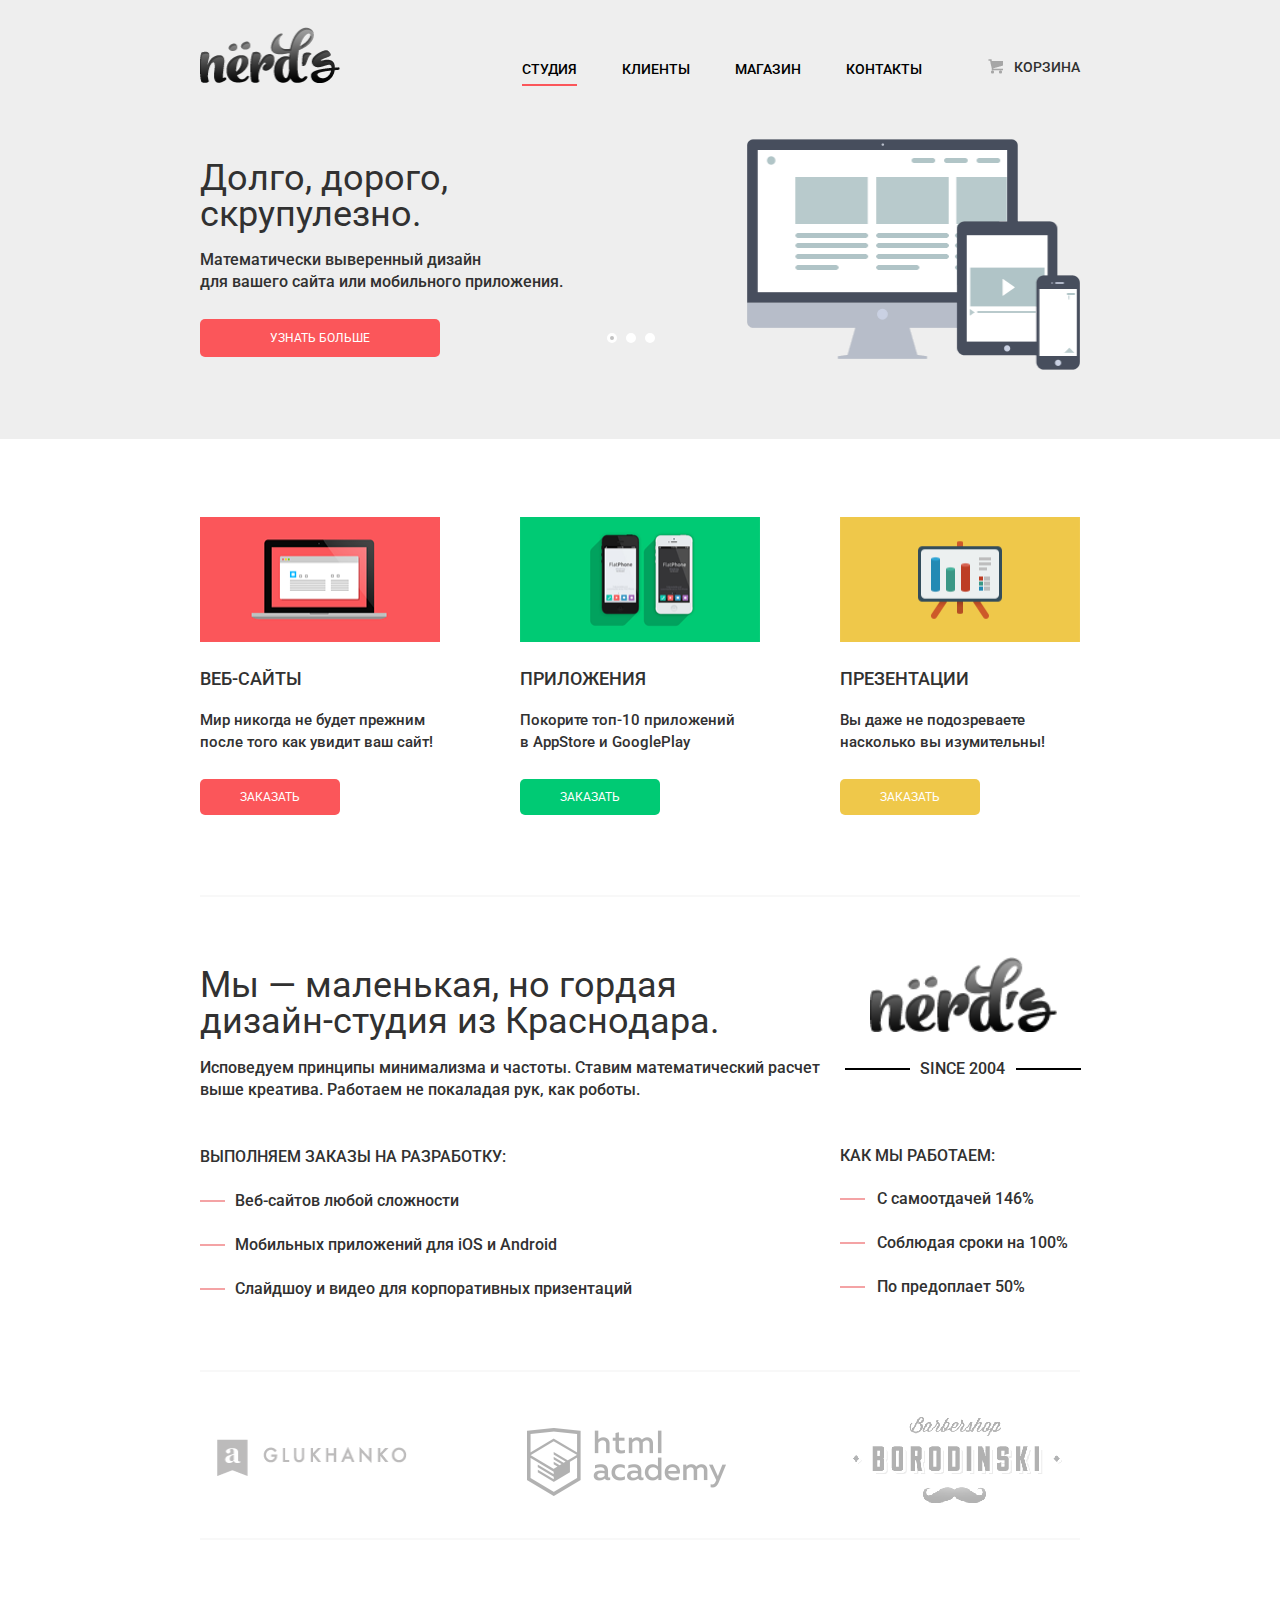
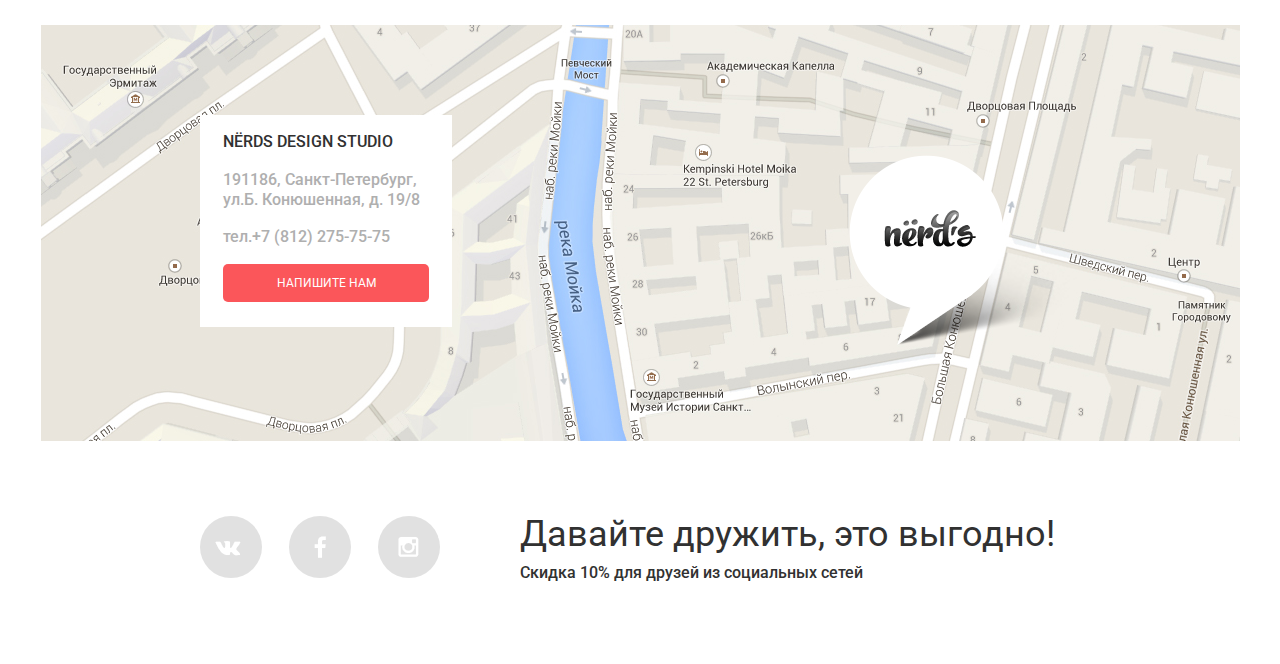
<file: index.html>
<!DOCTYPE html>
<html lang="ru">
  <head>
    <meta charset="utf-8">
    <link href='https://fonts.googleapis.com/css?family=Roboto:500&subset=latin,cyrillic' rel='stylesheet' type='text/css'>
    <link rel="stylesheet" href="css/normilize.css">
    <link rel="stylesheet" href="css/style.css">    
    <title>Дизайн студия Nerd's</title>
  </head>
  <body>
    <header class="main-header">
      <div class="container clearfix">
        <div class="header-logo"><img src="img/logo.png" width="140" height="56" alt="logo"></div>      
        <nav class="main-navigation">
          <ul>
            <li><a class="active-page" href="#">Студия</a></li>
            <li><a href="#">Клиенты</a></li>
            <li><a href="catalog.html">Магазин</a></li>
            <li><a href="#">Контакты</a></li>  
          </ul>
        </nav>
        <div class="user-block">
          <a class="busket" href="#">Корзина</a>
        </div>
      </div>
    </header>    
    <div class="slider">
      <input type="radio" id="btn-1" name="toggle" checked>
      <input type="radio" id="btn-2" name="toggle">
      <input type="radio" id="btn-3" name="toggle">
      <div class="slider-window">
        <div class="slide clearfix">
          <div class="slider-features">
            <h2>Долго, дорого,<br> скрупулезно.</h2>
            <p>Математически выверенный дизайн<br> для вашего сайта или мобильного приложения.</p>
            <a  class="features-button" href="#">Узнать больше</a>
          </div>
          <div class="slider-image first-slide">
              <img src="img/slider-images/slider-img.png" width="333" height="231" alt="slider-img">
          </div>
        </div>
        <div class="slide clearfix">
          <div class="slider-features">
            <h2>Только наркотики,<br>только хардкор!</h2>
            <p>Все дизайнерские решения в нашей компанию принимаются<br>только под воздействием качественных галлюциногенов</p>
            <a  class="features-button" href="#">Узнать больше</a>
          </div>
          <div class="slider-image second-slide">
            <img src="img/slider-images/slider-image3.png" width="339" height="319" alt="slider-img">
          </div>        
        </div>
        <div class="slide clearfix">
          <div class="slider-features">
            <h2>Любите ли вы математику,<br> как любим ее мы?</h2>
            <p>Нашим дизайнерам мы удаляем нейроны, ответственные<br> за креатив, чтобы дать им возможность всё просчитать</p>
            <a  class="features-button" href="#">Узнать больше</a>
          </div>
          <div class="slider-image third-slide">
            <img src="img/slider-images/slider-image2.png" width="230" height="249" alt="slider-img">
          </div>  
        </div>        
      </div>
      <div class="slider-radio">
        <label for="btn-1"></label>
        <label for="btn-2"></label>
        <label for="btn-3"></label>        
      </div>      
    </div>
    <div class="container">
      <div class="services clearfix">
        <div class="services-form">
          <div class="services-img"><img src="img/services/web-cites.png" width="240" height="125" alt="service-img"></div>
          <div class="services-name">Веб-сайты</div>
          <p>Мир никогда не будет прежним после того как увидит ваш сайт!</p>
          <a class="order-btn red" href="#">Заказать</a>
        </div>
        <div class="services-form">
          <div class="services-img"><img src="img/services/apps.png" width="240" height="125" alt="service-img"></div>
          <div class="services-name">Приложения</div>
          <p>Покорите топ-10 приложений<br>в AppStore и GooglePlay</p>
          <a class="order-btn green" href="#">Заказать</a>
        </div>
        <div class="services-form">
          <div class="services-img"><img src="img/services/presentation.png" width="240" height="125" alt="service-img"></div>
          <div class="services-name">Презентации</div>
          <p>Вы даже не подозреваете насколько вы изумительны!</p>
          <a class="order-btn yellow" href="#">Заказать</a>
        </div>        
      </div>
      <div class="line-through"></div>
      <div class="about-us clearfix">
        <div class="left-column"> 
          <h2>Мы &mdash; маленькая, но гордая<br> дизайн-студия из Краснодара.</h2>
          <p>Исповедуем принципы минимализма и частоты. Ставим математический расчет выше креатива. Работаем не покаладая рук, как роботы.</p>
          <div class="orders-type">Выполняем заказы на разработку:</div>
          <ul class="orders">
            <li>Веб-сайтов любой сложности</li>
            <li>Мобильных приложений для iOS и Android</li>
            <li>Слайдшоу и видео для корпоративных призентаций</li>
          </ul>
        </div>
        <div class="right-column">
          <div class="about-us-logo"><img src="img/logo.png" width="187" height="75" alt="logo"></div>
          <div class="since">Since 2004</div>
          <p class="work-style">Как мы работаем:</p>
          <ul>
            <li>С самоотдачей 146%</li>
            <li>Соблюдая сроки на 100%</li>
            <li>По предоплает 50%</li>
          </ul>
        </div>
      </div>
      <div class="line-through second"></div>
      <div class="our-projects clearfix">
        <div class="projects"><a href="#"><img src="img/our-projects/glukhanko.png" width="190" height="37" alt="glukhanko-logo"></a></div>
        <div class="projects"><a href="#"><img src="img/our-projects/htmlacademy.png" width="199" height="68" alt="htmlacademy-logo"></a></div>  
        <div class="projects"><a href="#"><img src="img/our-projects/borodinski.png" width="209" height="90" alt="borodinski-logo"></a></div>  
      </div>
      <div class="line-through third"></div>
    </div>
    <div class="map">
      <iframe src="https://www.google.com/maps/embed?pb=!1m18!1m12!1m3!1d1998.5991043651586!2d30.320894616097!3d59.938794181876254!2m3!1f0!2f0!3f0!3m2!1i1024!2i768!4f13.1!3m3!1m2!1s0x4696310fca5ba729%3A0xea9c53d4493c879f!2z0JHQvtC70YzRiNCw0Y8g0JrQvtC90Y7RiNC10L3QvdCw0Y8g0YPQuy4sIDE5LCDQodCw0L3QutGCLdCf0LXRgtC10YDQsdGD0YDQsywg0KDQvtGB0YHQuNGPLCAxOTExODY!5e0!3m2!1sru!2s!4v1463414956972" width="100%" height="416" frameborder="0" style="border:0" allowfullscreen=""></iframe>
      <div class="map-container clearfix">   
        <div class="contacts">
          <p class="contacts-nerds">Nёrds design studio</p>
          <p class="address">191186, Санкт-Петербург,<br> ул.Б. Конюшенная, д. 19/8</p>
          <p class="phone">тел.+7 (812) 275-75-75</p>
          <a class="write-to-us" href="#open-contacts-form">Напишите нам</a>
        </div>
        <div class="mark-block">
          <div class="map-mark"><img src="img/map-mark.png" width="231" height="190" alt="map-mark"></div>    
        </div>       
      </div>
        <!-- Форма для отправки письма 
                    Начало-->
      <div class="modal-window">
        <div class="contacts-form clearfix">
          <div class="modal-window-close"></div>
          <form  class="clearfix" action="someaction.php" method="post">
            <fieldset class="name">
              <legend>Ваше имя:</legend>
              <input type="text" name="login" placeholder="Представьтесь, пожалуйста">
            </fieldset>
            <fieldset class="e-mail">
              <legend>Ваш e-mail:</legend>
              <input type="text" name="e-mail" placeholder="Для отправки ответа">
            </fieldset>
            <fieldset class="letter">
              <legend>Текст письма:</legend>
              <textarea placeholder="В свободной форме"></textarea>
            </fieldset>
            <button type="submit" name="send-letter">Отправить</button>
          </form>
        </div>
      </div>
        <!-- Форма для отправки письма
                    Конец -->
    </div>
    <footer class="main-footer">
      <div class="container clearfix">
        <div class="footer-socials">
          <a class="social-btn social-btn-vk" href="#"></a>
          <a class="social-btn social-btn-fb" href="#"></a>
          <a class="social-btn social-btn-inst" href="#"></a>
        </div>
        <div class="slogan">
          <p class="slogan-freinds">Давайте дружить, это выгодно!</p>
          <p class="slogan-discount">Скидка 10% для друзей из социальных сетей</p>
        </div>
      </div>
    </footer>
    <script>
      var open = document.querySelector(".write-to-us");
      var modal = document.querySelector(".modal-window");
      var close = modal.querySelector(".modal-window-close");
      var login = modal.querySelector("[name=login]");
        
        open.addEventListener("click", function(event) {
            event.preventDefault();
            modal.classList.add("modal-window-show");
            login.focus();
        });
        
        close.addEventListener("click", function(event) {
            event.preventDefault();
            modal.classList.remove("modal-window-show");});
            
    </script>
  </body>
</html>
</file>
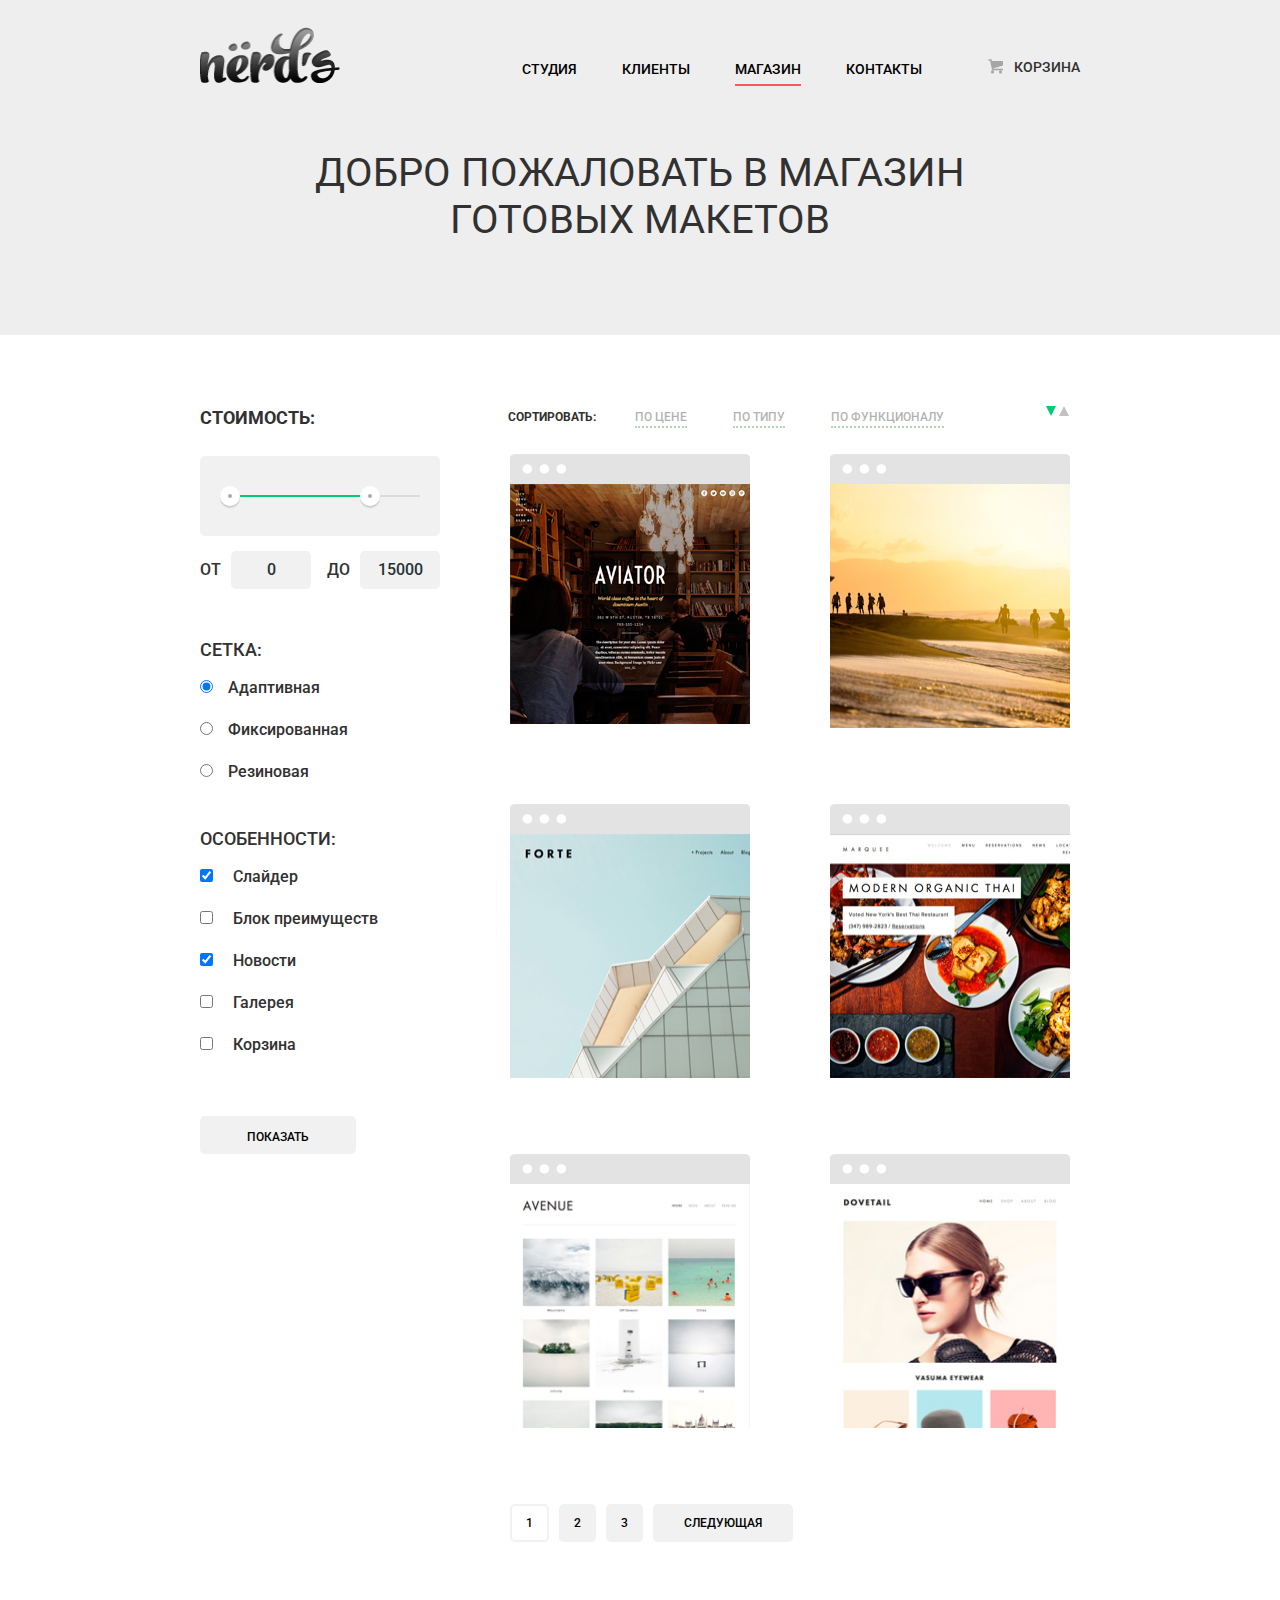
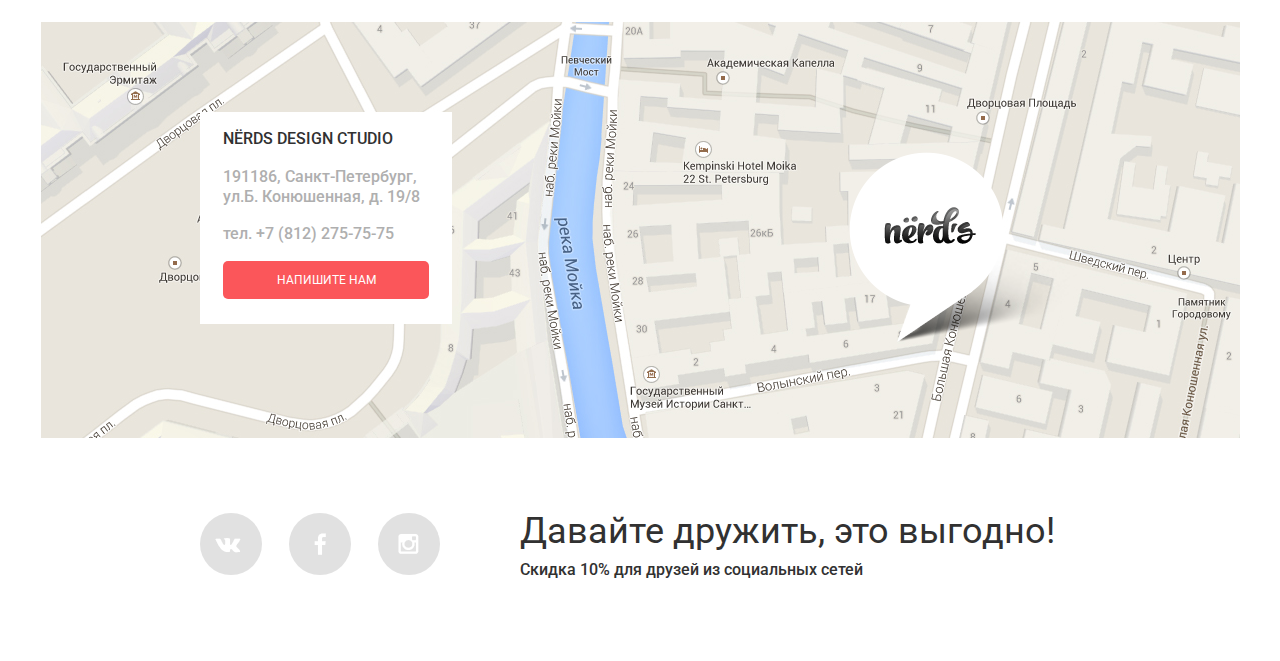
<file: catalog.html>
<!DOCTYPE html>
<html lang="ru">
  <head>
    <meta charset="utf-8">
    <link rel="stylesheet" href="css/style.css">
    <link rel="stylesheet" href="css/normilize.css">
    <link href='https://fonts.googleapis.com/css?family=Roboto:500&subset=latin,cyrillic' rel='stylesheet' type='text/css'>
    <title>Дизайн студия Nerd's</title>
  </head>
  <body>
    <header class="main-header">
      <div class="container clearfix">
        <div class="header-logo"><img src="img/logo.png" width="140" height="56" alt="logo"></div>      
        <nav class="main-navigation">
          <ul>
            <li><a href="index.html">Студия</a></li>
            <li><a href="#">Клиенты</a></li>
            <li><a class="active-page" href="">Магазин</a></li>
            <li><a href="#">Контакты</a></li>  
          </ul>
        </nav>
        <div class="user-block">
          <a class="busket" href="#">Корзина</a>
        </div>
      </div>
    </header>    
    <div class="welcome"><h1>Добро пожаловать в магазин<br> готовых макетов</h1></div>
      <div class="container clearfix">      
        <div class="choice-menu">
          <form   action="https://echo.htmlacademy.ru" method="get">
            <div class="cost">Стоимость:</div>
              <div class="range-filter">
                <div class="range-controls">
                  <div class="scale">
                    <div class="bar"></div>
                  </div>
                  <div class="toggle toggle-min"></div>
                  <div class="toggle toggle-max"></div>
                </div>
                <div class="price-controls">
                  <label class="min-price"><span>От</span><input name="min-price" type="text" value="0"></label>
                  <label class="max-price"><span>До</span><input name="max-price" type="text" value="15000"></label>
                </div>
              </div>   
              <div class="type-of-grid">           
                <div class="sort-type">Сетка:</div>
                <ul>
                  <li><label><input type="radio" name="adaptive-grid" checked>Адаптивная</label></li>
                  <li><label><input type="radio" name="fixed-grid">Фиксированная</label></li>
                  <li><label><input type="radio" name="adaptive-grid">Резиновая</label></li>
                </ul>
              </div>         
              <div class="features">
                <div class="sort-type">Особенности:</div>
                <ul>
                  <li><label><input type="checkbox" name="slider" checked>Слайдер</label></li>
                  <li><label><input type="checkbox" name="advantage-blcok" >Блок преимуществ</label></li>
                  <li><label><input type="checkbox" name="news" checked>Новости</label></li>
                  <li><label><input type="checkbox" name="gallery" >Галерея</label></li>
                  <li><label><input type="checkbox" name="busket" >Корзина</label></li>
                </ul>
              </div>          
              <button  class="show-btn" type="submit" name="show-me-btn">Показать</button>
          </form>
        </div>      
      <div class="gallery">
        <div class="sort-header clearfix">
          <div class="select-type">
            <div class="sort-by">Сортировать:</div>
            <a href="#">По цене</a>
            <a href="#">По типу</a>
            <a href="#">По функционалу</a>
          </div>
          <div class="sort-buttons">
            <ul class="sorting-list">
              <li class="down-btn"><a href="#"></a></li>
              <li class="up-btn"><a href="#"></a></li>
            </ul> 
          </div>
        </div>
        <div class="gallery-projects">
          <div class="shop-item">
            <div class="shop-item-info">
              <h2>Aviator</h2>
              <p>Одностраничный макет с авторским дизайном</p>
              <a class="shop-item-btn" href="#">8000 р.</a>
            </div>
            <img src="img/catalog/catalog-1.jpg" width="240" height="240" alt="project-img">
          </div>
          <div class="shop-item">
            <div class="shop-item-info">
              <h2>Sunset</h2>
              <p>Интернет-магазин с личным кабинетом</p>
              <a class="shop-item-btn" href="#">10000 р.</a>
            </div>
            <img src="img/catalog/catalog-2.jpg" width="240" height="244" alt="project-img">
          </div>
          <div class="shop-item">
            <div class="shop-item-info">
              <h2>Forte</h2>
              <p>Отличный макет для личного блога</p>
              <a class="shop-item-btn" href="#">5000 р.</a>
            </div>
            <img src="img/catalog/catalog-3.jpg" width="240" height="244" alt="project-img">
          </div>
          <div class="shop-item">
            <div class="shop-item-info">
              <h2>Modern organic thai</h2>
              <p>Сайт для ресторана быстрого питания</p>
              <a class="shop-item-btn" href="#">12000 р.</a>
            </div>
            <img src="img/catalog/catalog-4.jpg" width="240" height="244" alt="project-img">
          </div>
          <div class="shop-item">
            <div class="shop-item-info">
              <h2>Avenue</h2>
              <p>Макет для блога о путешествиях</p>
              <a class="shop-item-btn" href="#">8000 р.</a>
            </div>
            <img src="img/catalog/catalog-5.jpg" width="240" height="244" alt="project-img">
          </div>
          <div class="shop-item">
            <div class="shop-item-info">
              <h2>Dove</h2>
              <p>Интернет-магазин с галереей товаров</p>
              <a class="shop-item-btn" href="#">14000 р.</a>
            </div>
            <img src="img/catalog/catalog-6.jpg" width="240" height="244" alt="project-img">
          </div>
          <div class="pages">
            <ul>
              <li><a class="active-item-page" href="#">1</a></li>
              <li><a href="#">2</a></li> 
              <li><a href="#">3</a></li> 
              <li><a href="#">Следующая</a></li>
            </ul>
          </div>
        </div>
      </div>
    </div>
    <div class="map">
    <iframe src="https://www.google.com/maps/embed?pb=!1m18!1m12!1m3!1d1998.5991043651586!2d30.320894616097!3d59.938794181876254!2m3!1f0!2f0!3f0!3m2!1i1024!2i768!4f13.1!3m3!1m2!1s0x4696310fca5ba729%3A0xea9c53d4493c879f!2z0JHQvtC70YzRiNCw0Y8g0JrQvtC90Y7RiNC10L3QvdCw0Y8g0YPQuy4sIDE5LCDQodCw0L3QutGCLdCf0LXRgtC10YDQsdGD0YDQsywg0KDQvtGB0YHQuNGPLCAxOTExODY!5e0!3m2!1sru!2s!4v1463414956972" width="100%" height="416" frameborder="0" style="border:0" allowfullscreen=""></iframe>
      <div class="map-container clearfix">
        <div class="contacts">
          <p class="contacts-nerds">Nёrds design ctudio</p>
          <p class="address">191186, Санкт-Петербург, ул.Б. Конюшенная, д. 19/8</p>
          <p class="phone">тел. +7 (812) 275-75-75</p>
          <a class="write-to-us" href="#open-contacts-form">Напишите нам</a>
        </div>
        <div class="mark-block">
          <div class="map-mark"><img src="img/map-mark.png" width="231" height="190" alt="map-mark"></div>
        </div>
      </div>
      <!-- Форма для отправки письма 
                    Начало-->
      <div class="modal-window" id="open-contacts-form">
        <div class="contacts-form clearfix">
          <a class="esc-button" href="index.html"></a>
          <form  class="clearfix" action="someaction.php" method="post">
            <fieldset class="name">
              <legend>Ваше имя:</legend>
              <input type="text" name="login" placeholder="Представьтесь, пожалуйста">
            </fieldset>
            <fieldset class="e-mail">
              <legend>Ваш e-mail:</legend>
              <input type="text" name="e-mail" placeholder="Для отправки ответа">
            </fieldset>
            <fieldset class="letter">
              <legend>Текст письма:</legend>
              <textarea placeholder="В свободной форме"></textarea>
            </fieldset>
            <button type="submit" name="send-letter">Отправить</button>
          </form>
        </div>
      </div>
        <!-- Форма для отправки письма
                    Конец -->  
   </div>
   <footer>
     <div class="container">
       <div class="footer-socials">
         <a class="social-btn social-btn-vk" href="#"></a>
         <a class="social-btn social-btn-fb" href="#"></a>
         <a class="social-btn social-btn-inst" href="#"></a>
       </div>
       <div class="slogan">
         <p class="slogan-freinds">Давайте дружить, это выгодно!</p>
         <p class="slogan-discount">Скидка 10% для друзей из социальных сетей</p>
       </div>
     </div>
   </footer> 
  </body>
</html>
</file>
<file: css/style.css>
body,
html{
    min-width: 900px;    
    font-size: 16px;
    line-height: 22px;
    color: #313131;
    font-weight: 500;
    font-family: "Roboto", "Arial", sans-serif;
    margin: 0;
    padding: 0;
    overflow-x: hidden;
    /background: #e5e5e5 url("../nerds-index.jpg") no-repeat 50% 3px;*/  
}
.clearfix::after {
    content: "";
    display: table;
    clear: both;
}
.main-header {   
    background-color: #eeeeee;  
}
.container {
    width: 880px;
    margin: 0 auto;
    padding: 0 10px;
}
.header-logo {
    float: left;
    width: 140px;
    height: 56px;    
    margin-top: 27px;  
}
.main-navigation {
    float: left;
    width: 400px;
    margin-left: 182px;
    padding: 0;
}
.main-navigation ul {
    list-style: none;
    padding: 0;   
}
.main-navigation ul li {
    display: inline-block;    
    vertical-align: top; 
    margin-top: 38px;    
}
.main-navigation ul li a{
    display: inline-block;
    margin-right: 41px;
    font-size: 14px;
    line-height: 30px;
}
.main-navigation ul li:nth-child(4) a{   
    margin-right: 0px;
}
.main-navigation a {
    color: #000000;
    text-decoration: none;
    text-transform: uppercase;
}
.main-navigation a:hover{
    color: #fb565a;
}
.main-navigation a:active{
    color:#bfbfbf;
}
.main-navigation .active-page,
.main-navigation .active-page:hover,
.main-navigation .active-page:active {
    border-bottom: 2px solid #fb565a;
    color: #000000;
    opacity: 1;
    pointer-events: none;
}
.user-block {    
    float: right;    
    max-width: 100px;    
    margin-top: 56px;
}
.busket { 
    position: relative;
    display: inline-block;
    font-size: 14px;
    line-height: 22px;
    color: #313131;
    vertical-align: top;
    text-decoration: none;
    text-transform: uppercase
}
.busket::before {
    content: "";
    position: absolute;
    top: 3px;
    left: -26px;
    width: 18px;
    height: 18px;
    background: transparent  url("../img/icons/icon-basket.png") no-repeat;
}
.busket:hover{
    color:#fb565a;
}
.busket:active{
    color: #bfbfbf;
}
.busket:hover::before{
    background: transparent  url("../img/icons/icon-basket-hover.png") no-repeat; 
}
.busket:active::before {
    background: transparent url("../img/icons/icon-basket.png") no-repeat;
    opacity: 0.4;
}
.slider {
    position: relative;    
    margin-bottom: 78px;
    background: #eeeeee;
}
.slider input{
    opacity: 0;
}
.slider-window {    
    width: 880px;
   
    margin: 0 auto;
    padding: 0 10px;  
}
.slide{ 
    height: 315px;
}
.slider-features {
    float: left;
    width: 470px;    
    padding-top: 36px;   
}
.slider-features h2 {
    margin: 0;    
    font-size: 36px;
    font-weight: normal;
    line-height: 36px;
    margin-bottom: 17px;  
}
.slider-features p{
    margin-top: 0px;
    margin-bottom: 26px;
}
.features-button {
    display: block;
    width: 240px;
    font-size: 12px;
    font-weight: normal;
    line-height: 18px;
    text-align: center;
    text-decoration: none;
    color: white;
    text-transform: uppercase;
    background-color: #fb565a;
    border-radius: 5px;
    padding-top: 10px;
    padding-bottom: 10px;    
}
.features-button:hover{
    background-color: #d6494d;
}
.features-button:active{
      background-color: #b63538;
      border-top: 2px solid #9b2d30;
      padding-top: 8px;
}
.slider-radio {
    position: absolute;
    top: 231px;
    left: 50%;
    width: 200px;
    text-align: center;
    margin-left: -107px; 
}
.slider-radio label {
    display: inline-block;
    width: 4px;
    height: 4px;
    margin-right: 5px;
    background: white;
    border: 3px solid white;
    vertical-align: top;
    border-radius: 50%;
    cursor: pointer;
}
.first-slide{
    float: right;    
    margin-top: 15px;
}
.second-slide{
    float: right;
    margin-top: -5px;
}
.third-slide{
    float: right;
    margin-right: 35px;
    margin-top: 32px;
}
#btn-1:checked ~ .slider-radio label[for="btn-1"],
#btn-2:checked ~ .slider-radio label[for="btn-2"],
#btn-3:checked ~ .slider-radio label[for="btn-3"] { 
    background:#c1c1c1;
}
.slide{
    display: none;
}
#btn-1:checked ~ .slider-window .slide:nth-child(1) { 
    display: block;
}
#btn-2:checked ~ .slider-window .slide:nth-child(2) { 
    display: block;
}
#btn-3:checked ~ .slider-window .slide:nth-child(3) { 
    display: block;
}
.services-form {
    float: left;
    width: 240px;
    margin-right: 80px;
}
.services-form:nth-child(3) {
    margin-right: 0px;
}
.services {
    width: 880px;    
    margin-bottom: 80px;
}
.services-img {
    height: 125px;
    margin-bottom: 22px;
}
.services-name {
    font-size: 18px;
    line-height: 30px;
    text-transform: uppercase;
    margin-top: 10px;
}
.services-form p{
    font-size: 15px;
    line-height: 22px;
    margin-bottom: 26px;
}
.order-btn {
    display: block;
    width: 140px;
    border-radius: 5px;
    text-align: center;
    padding-top: 7px;
    padding-bottom: 7px;
    font-size: 12px;
    font-weight: normal;
    color: white;
    text-decoration: none;
    text-transform: uppercase;
}
.red {
    background: #fb565a;
}
.yellow {
    background: #efc84a;
}
.green {
    background: #00ca74;
}
.red:hover{
    background:  #d6494d;
}
.yellow:hover{
    background: #d6ae2c ;
}
.green:hover{
    background: #01a25e ;
}
.red:active{
    background-color: #b63538;
    box-shadow: inset 0 3px #9b2d30;
}
.yellow:active{
    background-color: #c09b24;
    box-shadow: inset 0 3px #c1a64e;
}
.green:active{
    background-color: #009053;
    box-shadow: inset 0 3px #339a6e;
}
.line-through {
    height: 2px;
    background: #f8f8f8;
    margin-bottom: 60px;    
}
.about-us {
    width: 880px;     
    margin-bottom: 48px;
}
.left-column {   
    float: left;    
    width: 620px;   
    font-size: 16px;
}
.left-column h2 {
    margin-top: 10px;
    margin-bottom: 18px;
    font-size: 36px;
    line-height: 36px;
    font-weight: normal;
}
.left-column p{
    margin-bottom: 45px;
}
.orders-type {    
    text-transform: uppercase;
    margin-bottom: 22px;
}
.orders {
    margin: 0;
    padding: 0;
    
}
.orders li{
    position: relative;
    list-style: none;
    margin-bottom: 22px;
    margin-left: 35px;
}
.orders li::before {
    position: absolute;
    content: "";
    display: block;
    top: 10px;
    left: -35px;
    width: 25px;
    height: 2px;
    background: #f4a3a5;
}
.right-column {
    float: right;
    width: 240px;    
}
.about-us-logo {
    width: 187px;    
    margin: 0 auto;
    margin-bottom: 20px;
    margin-left: 30px;
}
.since {
    position: relative;
    width: 86px;
    margin: 0 auto;
    text-transform: uppercase;
    margin-bottom: 65px;
    margin-left: 80px;
}
.since::before {
    position: absolute;
    display: block;
    content: "";
    top: 10px;
    left: -75px;
    width: 65px;
    height: 2px;
    background: black;
}
.since::after {
    position: absolute;
    display: block;
    content: "";
    top: 10px;
    left: 96px;
    width: 65px;
    height: 2px;
    background: black;
}
.work-style {
    text-transform: uppercase;
    margin-bottom: 21px;
}
.right-column li{
    position: relative;
    list-style: none;
    margin-bottom: 22px;
    margin-left: -3px;
}
.right-column li::before {
    position: absolute;
    content: "";
    display: block;
    width: 25px;
    height: 2px;
    top: 10px;
    left: -37px;
    background: #f4a3a5;
}
.second {
    margin-bottom: 45px;
}
.our-projects {
    width: 857px;
    margin: 0 auto;
    margin-bottom: 25px;
}
.projects {
    display: inline-block;
    vertical-align: middle;  
    opacity: 0.3;
}
.our-projects .projects:nth-child(1){
    margin-right: 116px;
    margin-left: 5px;
    margin-bottom: 10px;
}
.our-projects .projects:nth-child(2){
    margin-right: 123px;
}
.our-projects .projects:hover{
    opacity: 1;
    cursor: pointer;
}
.our-projects .projects:active{
    opacity: 1;
    cursor: pointer;
}
.third {
    margin-bottom: 85px;  
}
.map {
    position: relative;   
    height: 416px;
    margin: 0 auto;
    margin-bottom: 75px;
    background: #ffffff url("../img/map.jpg") no-repeat 50% 50%;
}
.map-container {
    position: absolute;
    width: 880px;
    padding: 0 10px;
    top: 0;
    right: 0;
    left: 0;
    margin: 0 auto;
}
.contacts {
    float: left;
    margin-top: 90px;
    width: 206px;
    padding-left: 23px;
    padding-right: 23px;
    background: #ffffff; 
}
.contacts-nerds {
    margin-bottom: 17px;
    text-transform: uppercase;    
}
.address {
    color: #afafaf;
    line-height: 20px;
}
.phone {
    color: #afafaf;
}
.write-to-us {
    display: block;
    width: 206px;
    margin-bottom: 25px;
    padding-top: 8px;
    padding-bottom: 8px;
    background: #fb565a;
    border-radius: 5px;
    text-align: center;
    font-size: 12px;
    font-weight: normal;
    text-decoration: none;
    text-transform: uppercase;    
    color: white;
}
.write-to-us:hover{
    background-color: #d6494d;
}
.write-to-us:active{
    background-color: #b63538;
    box-shadow: inset 0 3px #9b2d30;
}
.mark-block {   
    float: right;    
    margin-top: 120px;    
}
.map-mark{
    margin-top: 10px;
}
.footer-socials {
    float: left;
    width: 240px;    
}
.footer-socials a {   
    display: inline-block;
    width: 62px;
    height: 62px;
    border-radius: 50%;
    margin-right: 23px;   
    background: #e1e1e1 url("../img/icons/sprites.png") no-repeat center;
}
.footer-socials a:last-child {
    margin-right: 0;
}
.footer-socials .social-btn-vk {
    background-position: -145px 5px;  
}
.footer-socials .social-btn-fb {
    background-position: -35px 0px;
}
.footer-socials .social-btn-inst {
    background-position: -100px 0px;    
}
.social-btn:hover{
    background-color: #fb565a;
}
.social-btn:active{
    background-color: #d6494d;
    box-shadow: inset 0 3px #b63e42;
}
.slogan {
    float: right;
    width: 550px;
    margin-right: 10px;
}
.slogan-freinds {
    margin: 0;
    font-size: 36px;
    line-height: 36px;
    font-weight: normal;
}
.slogan-discount {
    margin-top: 10px;
    margin-bottom: 80px;
}
/* Стилизация формы связи 
        Начало*/
.modal-window{
    position: absolute;
    display: none;
    left: 50%;
    bottom: 200px;
    margin-left: -310px;
    background-color: #ffffff;
    color: #000000;
    box-shadow: 0 20px 40px 15px rgba(0, 0, 0, 0.2);
}
.modal-window-show {
    display: block;
    animation: bounce 0.8s;
}
.contacts-form {
    position: relative;
    padding-left: 80px;
    padding-right: 90px;
    background: #ffffff;
    box-shadow: 0 20px 40px 15px rgba(0, 0, 0, 0.2);
   
}
.name,
.e-mail {
    display: inline-block;
    padding: 0px;
    border: none;
    margin-top: 55px;
    margin-bottom: 22px;
    
}
.e-mail{
    margin-left: 20px;
  
}
.letter {
    float: inline-block;
    border: none;
    padding: 0;
    margin-bottom: 48px;
   
}
.e-mail input[type="text"],
.name input[type="text"]{
    padding-left: 14px;
    width: 210px;
    height: 38px;
    border-radius: 5px;
    border: 2px solid #eeeeee;
    font-size: 12px;
    text-transform: uppercase;
}
.letter textarea{
    padding-left: 14px;
    width: 460px;
    height: 100px;
    border: 2px solid #eeeeee;
    border-radius: 5px;
    font-size: 12px;
    text-transform: uppercase;
    resize: none;
}
.contacts-form button{
    width: 460px;
    height: 38px;
    margin-bottom: 50px;
    border-radius: 5px;
    border: none;
    font-size: 12px;
    line-height: 18px;
    font-weight: normal;
    text-transform: uppercase;
    color: #ffffff;
    background: #fb565a;
}
.modal-window-close{
    position: absolute;
    right: 6px;
    top: 6px;
    width: 41px;
    height: 41px;
    margin-right: 6px;
    margin-top: 6px;
    border-radius: 50%;
    background: #fb565a;
    cursor: pointer;
}
.modal-window-close::before {
    position: absolute;
    display: block;
    top: 17.9px;
    left: 5px;
    content: "";
    width: 30px;
    height: 4px;
    background-color: #ffffff;
    transform: rotate(45deg)
}
.modal-window-close::after{
   position: absolute;
    display: block;
    top: 17.9px;
    left: 5px;
    content: "";
    width: 30px;
    height: 4px;
    background-color: #ffffff;
    transform: rotate(-46deg) 
}
.modal-window-close:hover::before{
    background-color: #34495e;
}
.modal-window-close:hover::after {
    background: #34495e;
}
.modal-window-close:hover {
    background-color: #ffffff;
}
.modal-window-close:active{
    display: none;
}
/* стили для страницы каталога */
.welcome {
    padding-top: 20px;
    margin-bottom: 68px;
    text-align: center;   
    background: #eeeeee;  
}
.welcome h1 {
    padding-bottom: 92px;
    font-size: 40px;
    line-height: normal;
    font-weight: normal;
    text-align: center;
    text-transform: uppercase;
}
.choice-menu {
    float: left;
}
.cost {
    text-transform: uppercase;
    font-size: 18px;
    line-height: 30px;
    font-weight: bold;
    margin-bottom: 23px;
}
.range-filter {
    width: 240px;
    margin-bottom: 50px;
}
.range-controls {
    position: relative;
    height: 41px;
    padding-top: 39px;
    padding-right: 20px;
    padding-left: 20px;
    margin-bottom: 15px;
    border-radius: 5px;
    background: #f1f1f1;
}
.range-controls .scale {
    height: 2px;
    background: #d7dcde;
}
.range-controls .bar {
    width: 70%;
    height: 2px;
    background: #00ca74;
}
.range-controls .toggle {
    position: absolute;
    top: 30px;
    left: 0px;
    width: 4px;
    height: 4px;
    cursor: pointer;
    border: 8px solid #fff;
    border-radius: 50%;
    background: #ababab;
    box-shadow: 0 2px 1px 0 #cfcfcf;
}
.range-controls .toggle-min {
    left: 20px;
}
.range-controls .toggle-max {
    left: 160px;
}
.price-controls {
    font-size: 0;   
}
.price-controls label {
    font-size: 16px;
    display: inline-block;
    width: 50%;
}
.max-price {
    text-align: right;
}
.price-controls input {
    font-family: 'Roboto', 'Arial', sans-serif;
    font-size: 16px;
    width: 60px;
    margin-left: 10px;
    padding: 8px 10px;
    text-align: center;
    color: #283136;
    border: none;
    border-radius: 5px;
    outline: none;
    background: #f1f1f1;
}
.price-controls span {
    text-transform: uppercase;
}
.type-of-grid {
    margin-bottom: 45px;
}
.type-of-grid .sort-type{
    text-transform: uppercase;
    font-size: 18px;    
}
.type-of-grid ul {
    padding: 0;
}
.type-of-grid  ul li{
    list-style: none;
    margin-bottom: 20px;
}
.type-of-grid ul li input{
    margin-right: 15px;
}
.features {
    margin-bottom: 60px;
}
.features .sort-type {
    font-size: 18px;
    text-transform: uppercase
}
.features ul{
    padding: 0;
}
.features ul li{
    list-style: none;
    margin-bottom: 20px;
}
.features ul li input {
    margin-right: 20px;
}
.show-btn {    
    border: 0px;
    border-style: none;
    outline: none;
    font-size: 12px;
    line-height: 18px;
    color: #000000;
    text-transform: uppercase;
    width: 156px;
    height: 38px;
    text-align: center;
    border-radius: 5px;
    background-color: #f1f1f1;
    padding-top: 5px;
    cursor: pointer;
}
.show-btn:hover {
    background-color: #e5e5e5;
}
.show-btn:active {
    box-shadow: inset 0 3px #b5b5b5;
    background-color: #d5d5d5;
}
.gallery {
    float: right;
    width: 580px;
    margin-right: 10px;
    
    padding: 0;
}
.select-type {
    float: left;
}
.sort-header {
    margin-bottom: 26px;
}
.select-type a{
    display: inline-block;
    margin-right: 42px;
    text-decoration: none;
    text-transform: uppercase;
    font-size: 12px;
    line-height: 18px;
    color:black;
    opacity: 0.3;
    border-bottom: 2px dotted green;
}
.select-type a:hover{
    opacity: 1;
    border-bottom: 1px solid #00ca74;
}
.select-type a:active{
    opacity: 1;
    border-bottom: none;
}
.sort-by {
    display: inline-block;
    margin-top: 5px;
    margin-right: 35px;
    margin-left: 18px;
    font-size: 12px;
    font-weight: bold;
    line-height: 18px;
    text-transform: uppercase
}
.sort-buttons {
    float: right;
}
.sorting-list {
    position: relative;
    font-size: 0;
    padding: 0;
    margin: 0;
}
.sorting-list li {
    display: inline-block;
    vertical-align: top;
    margin-right: 13px;
}
.add-sorting-list li:last-child {
    margin-right: 0;
}
.down-btn a::after {
    position: absolute;
    content: "";
    width: 0;
    height: 0;
    top: 3px; 
    left: 2px;
    border-left: 5px solid transparent;
    border-right: 5px solid transparent;
    border-top: 10px solid #00ca74;
}
.down-btn a:hover::after {
    border-top: 10px solid #b5b5b5;
}
.down-btn a:active::after {
    border-top: 10px solid #000000;
}
.up-btn a::after {
    position: absolute;
    content: "";
    width: 0;
    height: 0;
    bottom: 9px;
    right: 1px;
    border-left: 5px solid transparent;
    border-right: 5px solid transparent;
    border-bottom: 10px solid #c1c1c1;
}
.up-btn a:hover::after {
    border-bottom: 10px solid #b5b5b5;
}
.up-btn a:active::after {
    border-bottom: 10px solid #000000;
}
.gallery-projects{
    float: right;
    width: 560px;
    font-size: 0px;
    margin-bottom: 80px;
}
.shop-item {
    position: relative;
    display: inline-block;
    width: 240px;
    height: 270px;
    margin-right: 80px;
    margin-bottom: 80px;
    vertical-align: top;
}
.shop-item::before{
    display: block;
    content: "";
    width: 240px;
    height: 30px;
    background: url("../img/catalog/browser-panel.gif") no-repeat;
    background-size: 100%;
    opacity: 0.2;
}
.shop-item:hover::before{
    opacity: 1;
}
.shop-item:nth-child(even) {
    margin-right: 0px;
}
.shop-item h2 {
    text-transform: uppercase;
    padding-top: 20px;
    font-size: 18px;
    line-height: 1;
}
.shop-item p {
    padding-left: 10px;
    padding-right: 10px;
    font-size: 14px;
}
.shop-item-btn {
    display: block;
    width: 140px;
    margin: 0 auto;
    margin-bottom: 30px;
    padding-top: 8px;
    padding-bottom: 8px;
    font-size: 18px;
    font-weight: normal;
    text-decoration: none;
    text-transform: uppercase;
    color: white;
    background: #fb565a;
    border-radius: 5px;
}
.shop-item-info{
    display: none;
}
.shop-item:hover .shop-item-info{
    display: block;
    position: absolute;
    z-index: 100;
    width: 200px;
    top: 20%;
    left: 20px;
    text-align: center;
    background-color: white;
}
.shop-item-btn:hover{
    background-color: #d6494d;
}
.shop-item-btn:active {
    background-color: #b63538;
    box-shadow: inset 0 3px #9b2d30;
}
.pages{
    font-size: 0;
}
.pages ul{
    padding: 0;
}
.pages li{
    display: inline-block;
    vertical-align: top;
    text-align: center;
    font-size: 12px;
    line-height: 18px;
    text-transform: uppercase;
    margin-right: 10px;
}
.pages li:last-child {
     width: 140px;
}
.pages a{
    display: block;
    font-family: "Roboto", "Arial", sans-serif;
    font-weight: 500;
    font-size: 12px;
    line-height: 18px;
    color: #000000;
    text-decoration: none;
    background-color: #f1f1f1;
    border-radius: 5px;
    padding: 10px 15px;
}
.pages .active-item-page,
.pages .active-item-page:hover,
.pages .active-item-page:active {
    background-color: #ffffff;
    border: 2px solid #f2f2f2;
    box-shadow: none;
    pointer-events: none;
    padding: 8px 14px;
}
.pages a:hover {
    background-color: #e5e5e5;
}
.pages a:active {
    background-color: #d5d5d5;
    box-shadow: inset 0 3px #b5b5b5;
}


@keyframes bounce {
    0% {
    -webkit-transform: translateY(300px);
    transform: translateY(300px);
}  
    100% {
    -webkit-transform: translateY(0);
    transform: translateY(0);
}
}
</file>
<file: css/normilize.css>
/*! normalize.css v4.1.1 | MIT License | github.com/necolas/normalize.css */

/**
 * 1. Change the default font family in all browsers (opinionated).
 * 2. Prevent adjustments of font size after orientation changes in IE and iOS.
 */

html {
  font-family: sans-serif; /* 1 */
  -ms-text-size-adjust: 100%; /* 2 */
  -webkit-text-size-adjust: 100%; /* 2 */
}

/**
 * Remove the margin in all browsers (opinionated).
 */

body {
  margin: 0;
}

/* HTML5 display definitions
   ========================================================================== */

/**
 * Add the correct display in IE 9-.
 * 1. Add the correct display in Edge, IE, and Firefox.
 * 2. Add the correct display in IE.
 */

article,
aside,
details, /* 1 */
figcaption,
figure,
footer,
header,
main, /* 2 */
menu,
nav,
section,
summary { /* 1 */
  display: block;
}

/**
 * Add the correct display in IE 9-.
 */

audio,
canvas,
progress,
video {
  display: inline-block;
}

/**
 * Add the correct display in iOS 4-7.
 */

audio:not([controls]) {
  display: none;
  height: 0;
}

/**
 * Add the correct vertical alignment in Chrome, Firefox, and Opera.
 */

progress {
  vertical-align: baseline;
}

/**
 * Add the correct display in IE 10-.
 * 1. Add the correct display in IE.
 */

template, /* 1 */
[hidden] {
  display: none;
}

/* Links
   ========================================================================== */

/**
 * 1. Remove the gray background on active links in IE 10.
 * 2. Remove gaps in links underline in iOS 8+ and Safari 8+.
 */

a {
  background-color: transparent; /* 1 */
  -webkit-text-decoration-skip: objects; /* 2 */
}

/**
 * Remove the outline on focused links when they are also active or hovered
 * in all browsers (opinionated).
 */

a:active,
a:hover {
  outline-width: 0;
}

/* Text-level semantics
   ========================================================================== */

/**
 * 1. Remove the bottom border in Firefox 39-.
 * 2. Add the correct text decoration in Chrome, Edge, IE, Opera, and Safari.
 */

abbr[title] {
  border-bottom: none; /* 1 */
  text-decoration: underline; /* 2 */
  text-decoration: underline dotted; /* 2 */
}

/**
 * Prevent the duplicate application of `bolder` by the next rule in Safari 6.
 */

b,
strong {
  font-weight: inherit;
}

/**
 * Add the correct font weight in Chrome, Edge, and Safari.
 */

b,
strong {
  font-weight: bolder;
}

/**
 * Add the correct font style in Android 4.3-.
 */

dfn {
  font-style: italic;
}

/**
 * Correct the font size and margin on `h1` elements within `section` and
 * `article` contexts in Chrome, Firefox, and Safari.
 */

h1 {
  font-size: 2em;
  margin: 0.67em 0;
}

/**
 * Add the correct background and color in IE 9-.
 */

mark {
  background-color: #ff0;
  color: #000;
}

/**
 * Add the correct font size in all browsers.
 */

small {
  font-size: 80%;
}

/**
 * Prevent `sub` and `sup` elements from affecting the line height in
 * all browsers.
 */

sub,
sup {
  font-size: 75%;
  line-height: 0;
  position: relative;
  vertical-align: baseline;
}

sub {
  bottom: -0.25em;
}

sup {
  top: -0.5em;
}

/* Embedded content
   ========================================================================== */

/**
 * Remove the border on images inside links in IE 10-.
 */

img {
  border-style: none;
}

/**
 * Hide the overflow in IE.
 */

svg:not(:root) {
  overflow: hidden;
}

/* Grouping content
   ========================================================================== */

/**
 * 1. Correct the inheritance and scaling of font size in all browsers.
 * 2. Correct the odd `em` font sizing in all browsers.
 */

code,
kbd,
pre,
samp {
  font-family: monospace, monospace; /* 1 */
  font-size: 1em; /* 2 */
}

/**
 * Add the correct margin in IE 8.
 */

figure {
  margin: 1em 40px;
}

/**
 * 1. Add the correct box sizing in Firefox.
 * 2. Show the overflow in Edge and IE.
 */

hr {
  box-sizing: content-box; /* 1 */
  height: 0; /* 1 */
  overflow: visible; /* 2 */
}

/* Forms
   ========================================================================== */

/**
 * 1. Change font properties to `inherit` in all browsers (opinionated).
 * 2. Remove the margin in Firefox and Safari.
 */

button,
input,
select,
textarea {
  font: inherit; /* 1 */
  margin: 0; /* 2 */
}

/**
 * Restore the font weight unset by the previous rule.
 */

optgroup {
  font-weight: bold;
}

/**
 * Show the overflow in IE.
 * 1. Show the overflow in Edge.
 */

button,
input { /* 1 */
  overflow: visible;
}

/**
 * Remove the inheritance of text transform in Edge, Firefox, and IE.
 * 1. Remove the inheritance of text transform in Firefox.
 */

button,
select { /* 1 */
  text-transform: none;
}

/**
 * 1. Prevent a WebKit bug where (2) destroys native `audio` and `video`
 *    controls in Android 4.
 * 2. Correct the inability to style clickable types in iOS and Safari.
 */

button,
html [type="button"], /* 1 */
[type="reset"],
[type="submit"] {
  -webkit-appearance: button; /* 2 */
}

/**
 * Remove the inner border and padding in Firefox.
 */

button::-moz-focus-inner,
[type="button"]::-moz-focus-inner,
[type="reset"]::-moz-focus-inner,
[type="submit"]::-moz-focus-inner {
  border-style: none;
  padding: 0;
}

/**
 * Restore the focus styles unset by the previous rule.
 */

button:-moz-focusring,
[type="button"]:-moz-focusring,
[type="reset"]:-moz-focusring,
[type="submit"]:-moz-focusring {
  outline: 1px dotted ButtonText;
}

/**
 * Change the border, margin, and padding in all browsers (opinionated).
 */

fieldset {
  border: 1px solid #c0c0c0;
  margin: 0 2px;
  padding: 0.35em 0.625em 0.75em;
}

/**
 * 1. Correct the text wrapping in Edge and IE.
 * 2. Correct the color inheritance from `fieldset` elements in IE.
 * 3. Remove the padding so developers are not caught out when they zero out
 *    `fieldset` elements in all browsers.
 */

legend {
  box-sizing: border-box; /* 1 */
  color: inherit; /* 2 */
  display: table; /* 1 */
  max-width: 100%; /* 1 */
  padding: 0; /* 3 */
  white-space: normal; /* 1 */
}

/**
 * Remove the default vertical scrollbar in IE.
 */

textarea {
  overflow: auto;
}

/**
 * 1. Add the correct box sizing in IE 10-.
 * 2. Remove the padding in IE 10-.
 */

[type="checkbox"],
[type="radio"] {
  box-sizing: border-box; /* 1 */
  padding: 0; /* 2 */
}

/**
 * Correct the cursor style of increment and decrement buttons in Chrome.
 */

[type="number"]::-webkit-inner-spin-button,
[type="number"]::-webkit-outer-spin-button {
  height: auto;
}

/**
 * 1. Correct the odd appearance in Chrome and Safari.
 * 2. Correct the outline style in Safari.
 */

[type="search"] {
  -webkit-appearance: textfield; /* 1 */
  outline-offset: -2px; /* 2 */
}

/**
 * Remove the inner padding and cancel buttons in Chrome and Safari on OS X.
 */

[type="search"]::-webkit-search-cancel-button,
[type="search"]::-webkit-search-decoration {
  -webkit-appearance: none;
}

/**
 * Correct the text style of placeholders in Chrome, Edge, and Safari.
 */

::-webkit-input-placeholder {
  color: inherit;
  opacity: 0.54;
}

/**
 * 1. Correct the inability to style clickable types in iOS and Safari.
 * 2. Change font properties to `inherit` in Safari.
 */

::-webkit-file-upload-button {
  -webkit-appearance: button; /* 1 */
  font: inherit; /* 2 */
}
</file>
